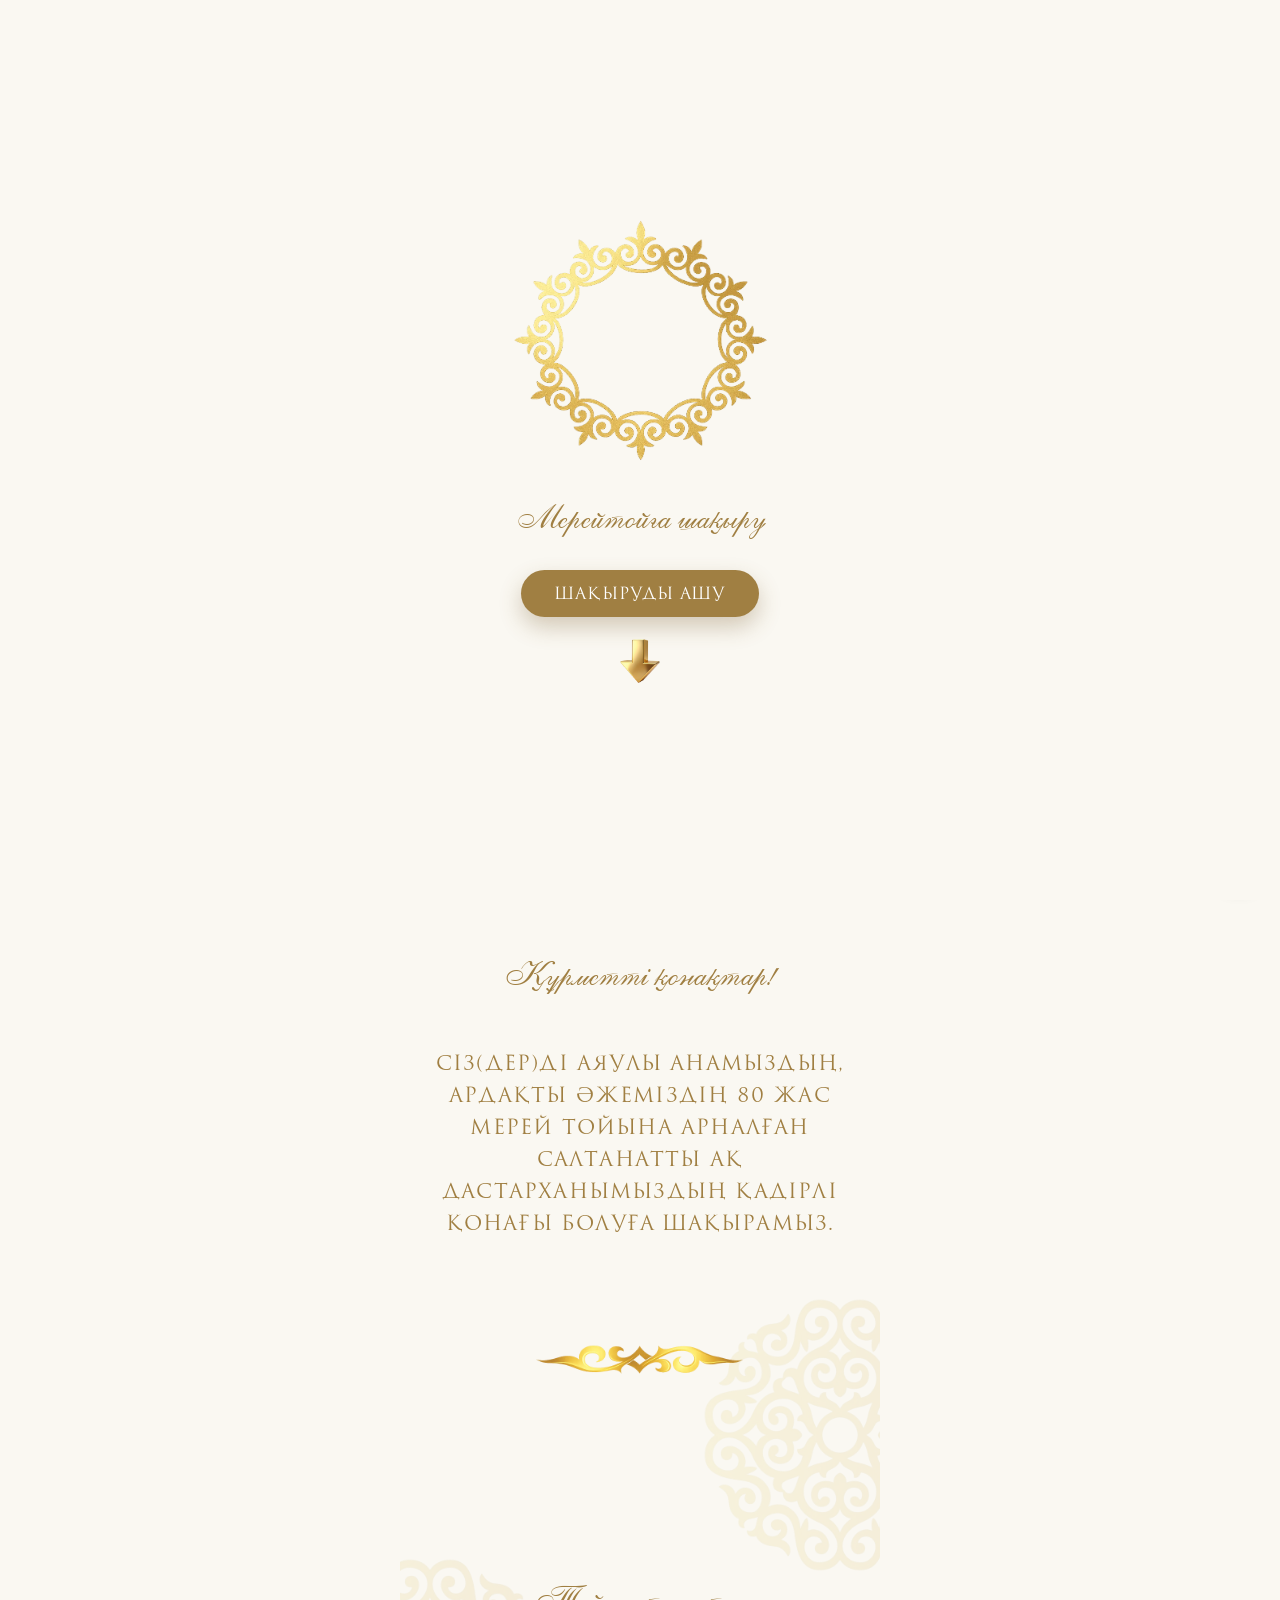
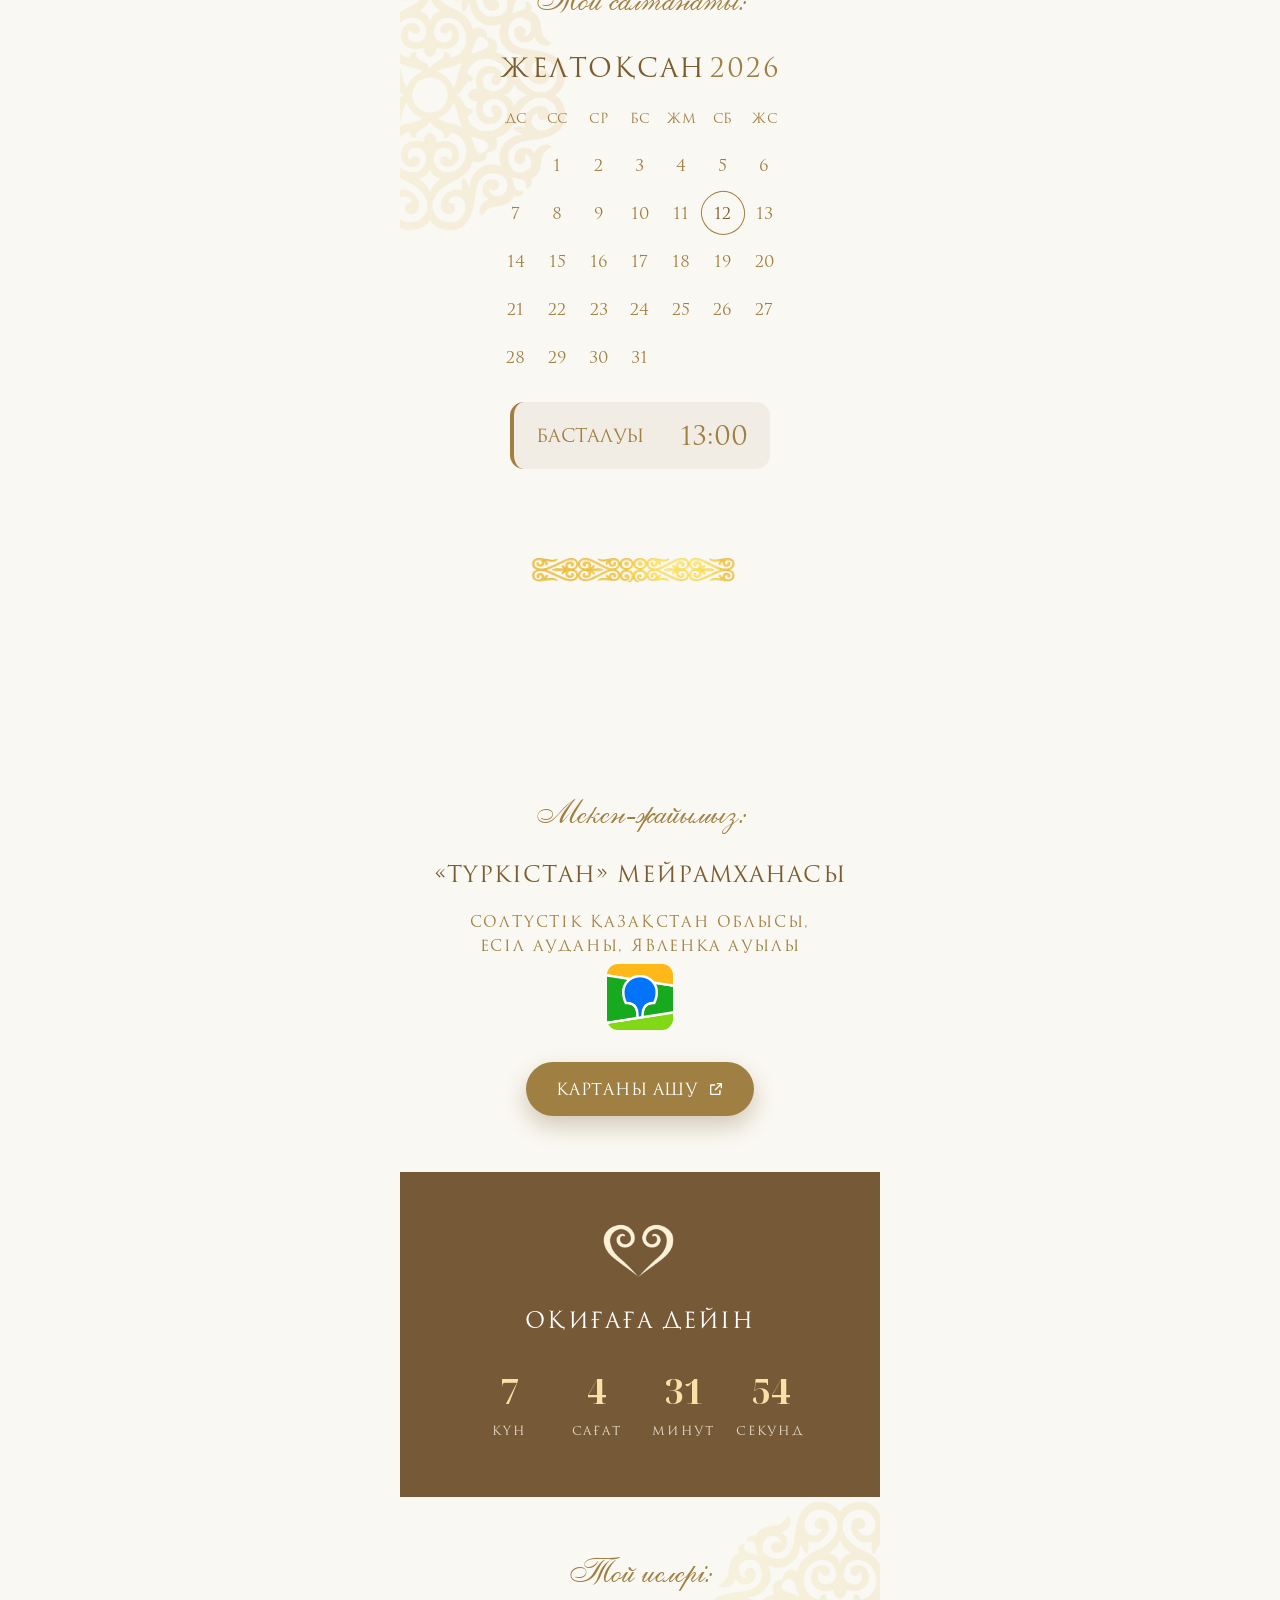
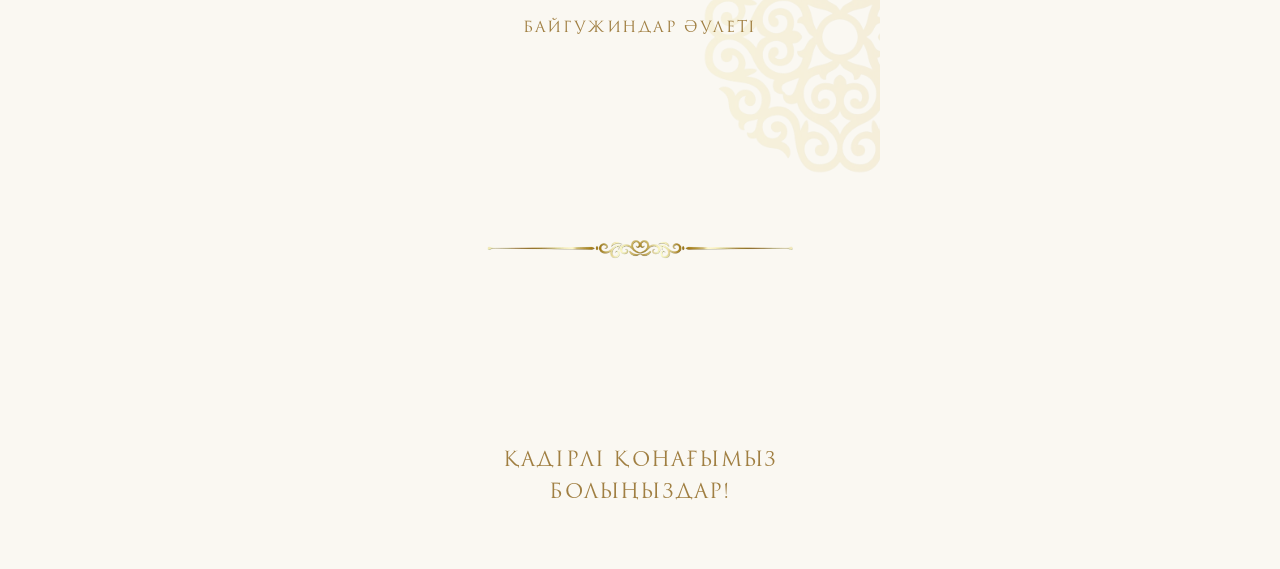
<file: index.html>
<!doctype html>
<html lang="kk" translate="no">
<head>
<meta charset="utf-8">
<meta name="viewport" content="width=device-width,initial-scale=1,viewport-fit=cover">
<meta name="google" content="notranslate">
<meta property="og:type" content="website">
<meta property="og:title" content="Мерейтойға шақыру">
<meta property="og:url" content="https://zhasissilbayev.github.io/tendik_shakyru_80/">
<meta property="og:image" content="https://zhasissilbayev.github.io/tendik_shakyru_80/og.png?v=4">
<meta property="og:image:width" content="600">
<meta property="og:image:height" content="600">
<meta name="twitter:card" content="summary">
<link rel="icon" type="image/png" href="favicon.png?v=1">
<link rel="apple-touch-icon" href="apple-touch-icon.png?v=1">
<title>Мерейтойға шақыру</title>
<link href="https://fonts.googleapis.com/css2?family=Noto+Serif+Display:ital,wght@0,400;0,700;0,800;1,400&display=swap" rel="stylesheet">
<style>
@font-face{font-family:'KZ_RomulC';src:url(fonts/KZ_RomulC.woff2) format('woff2'),url(fonts/KZ_RomulC.otf) format('opentype');font-display:swap}
@font-face{font-family:'Asylbek';src:url(fonts/Asylbek.woff2) format('woff2'),url(fonts/Asylbek.ttf) format('truetype');font-display:swap}
:root{--bg:#faf8f2;--gold:#a07f42;--gold-d:#7a5c2e;--gold-l:#f2d777;--ornament:#f6efd9;--brown:#765a37}
*{box-sizing:border-box}
html{background:#1b1b1b}
body{margin:0;background:var(--bg);color:var(--gold);font-family:'KZ_RomulC','Noto Serif Display',serif;line-height:1.5;overflow-x:hidden}
.page{max-width:480px;margin:0 auto;background:var(--bg);position:relative;overflow:hidden}
section{text-align:center;padding:56px 28px;position:relative}
.script{font-family:'Asylbek','Noto Serif Display',serif;font-weight:400;font-size:34px;color:var(--gold);margin:0 0 22px;line-height:1.2}
.caps{text-transform:uppercase;letter-spacing:.06em;color:var(--gold);font-size:20px;line-height:1.6;margin:0}
.caps.sm{font-size:15px;letter-spacing:.12em}
.gold-txt{background:linear-gradient(170deg,#fff0a8 0%,#e8b92f 35%,#b9861a 60%,#f5d567 100%);-webkit-background-clip:text;background-clip:text;color:transparent}

/* faded Kazakh ornaments */
.orn-bg{position:absolute;width:300px;height:auto;opacity:.1;pointer-events:none;z-index:0;animation:spin 60s linear infinite}
.orn-bg.r{right:-110px;top:-10px}
.orn-bg.l{left:-120px;top:20px}
section>*{position:relative;z-index:1}

/* hero */
.hero{min-height:100vh;min-height:100svh;display:flex;flex-direction:column;align-items:center;justify-content:space-between;padding-top:70px}
.wreath{position:relative;width:min(300px,78vw);aspect-ratio:1;margin:10px auto}
.wreath .spin{position:absolute;inset:0;width:100%;height:100%;animation:spin 40s linear infinite}
@keyframes spin{to{transform:rotate(360deg)}}
.wreath .num{position:absolute;inset:0;display:flex;flex-direction:column;align-items:center;justify-content:center;padding-bottom:6px}
.num b{font-family:'Noto Serif Display',serif;font-weight:800;font-size:clamp(84px,27vw,112px);line-height:.95;
  background:linear-gradient(175deg,#fff3b0,#e6b52c 40%,#a8780f 70%,#f0cf5a);-webkit-background-clip:text;background-clip:text;color:transparent;filter:drop-shadow(0 2px 1px rgba(120,80,0,.35))}
.num span{font-size:28px;letter-spacing:.12em;color:var(--gold);margin-top:-4px}
.hint{display:flex;flex-direction:column;align-items:center;gap:8px;font-size:13px;letter-spacing:.14em;text-transform:uppercase;margin-top:20px}
.hint img{width:64px;height:64px;object-fit:contain;animation:bobup 1.8s infinite}
@keyframes bobup{0%,100%{transform:rotate(180deg)}50%{transform:rotate(180deg) translateY(7px)}}
@keyframes bob{50%{transform:translateY(-7px)}}

/* calendar */
.cal{max-width:290px;margin:26px auto 0}
.cal-head{display:flex;justify-content:space-between;align-items:baseline;margin-bottom:22px;padding:0 4px}
.cal-head b{font-weight:400;font-size:26px;letter-spacing:.06em;text-transform:uppercase;color:var(--gold-d)}
.cal-head span{font-size:26px;letter-spacing:.08em}
.grid{display:grid;grid-template-columns:repeat(7,1fr);row-gap:10px;text-align:center}
.grid .dow{font-size:13px;letter-spacing:.04em;padding-bottom:8px}
.grid .d{font-size:16px;height:38px;display:flex;align-items:center;justify-content:center;position:relative}
.grid .d.hl::after{content:"";position:absolute;width:42px;height:42px;border:1.6px solid var(--gold);border-radius:52% 48% 50% 50%/48% 52% 48% 52%;transform:rotate(-12deg)}
.grid .d.hl{color:var(--gold-d)}
.start{margin:26px auto 0;max-width:260px;display:flex;justify-content:space-between;align-items:center;padding:14px 22px;
  background:#f2ede4;border-radius:14px;border-left:4px solid var(--gold);text-transform:uppercase;font-size:18px}
.start b{font-weight:400;font-size:26px}
.divider{display:block;margin:0 auto;width:320px;max-width:100%;height:auto}

/* map */
.venue{font-size:22px;text-transform:uppercase;letter-spacing:.05em;margin:0 0 20px;color:var(--gold-d)}
.gis{width:66px;height:66px;border-radius:11px;margin-top:6px}
.btn{display:inline-flex;align-items:center;gap:10px;margin-top:26px;padding:15px 30px;background:var(--gold);color:#fff;border-radius:40px;
  text-decoration:none;text-transform:uppercase;letter-spacing:.05em;font-size:16px;box-shadow:0 10px 22px rgba(122,92,46,.3)}
.btn svg{width:16px;height:16px}

/* countdown band */
.band{background:var(--brown);color:#f8f1e3;padding:44px 20px 50px;text-align:center;position:relative;overflow:hidden}
.band h3{font-weight:400;font-size:22px;letter-spacing:.08em;text-transform:uppercase;margin:14px 0 24px;color:#fff}
.cd{display:grid;grid-template-columns:repeat(4,1fr);gap:8px;max-width:340px;margin:0 auto}
.cd div{padding:6px 0}
.cd b{display:block;font-family:'Noto Serif Display',serif;font-weight:700;font-size:34px;font-weight:700;color:#f6e2a6}
.cd span{font-size:12px;letter-spacing:.14em;text-transform:uppercase;opacity:.85}
.heart{width:90px;height:auto;filter:brightness(1.25)}

.footer-line{display:block;margin:0 auto 24px;width:min(340px,100%);height:auto}
.diamond{display:block;margin:30px auto 0;width:300px;max-width:100%;height:auto}
.from{font-family:'Asylbek','Noto Serif Display',serif;font-weight:400;font-size:30px;margin-top:10px}

#music{position:fixed;right:16px;bottom:calc(16px + env(safe-area-inset-bottom,0px));width:50px;height:50px;border-radius:50%;
border:1px solid var(--gold);background:rgba(250,248,242,.92);color:var(--gold);cursor:pointer;z-index:9;display:grid;place-items:center;box-shadow:0 6px 16px rgba(0,0,0,.2)}
#music svg{width:22px;height:22px}
#music.on{animation:pulse 2s infinite}
@keyframes pulse{0%{box-shadow:0 0 0 0 rgba(160,127,66,.5)}100%{box-shadow:0 0 0 16px rgba(160,127,66,0)}}
.fade{opacity:0;transform:translateY(22px);transition:opacity .9s,transform .9s}
.fade.show{opacity:1;transform:none}

#cover{position:fixed;inset:0;z-index:20;background:var(--bg);display:flex;flex-direction:column;align-items:center;justify-content:center;gap:26px;padding:24px;text-align:center;transition:opacity .8s,visibility .8s;cursor:pointer}
#cover.off{opacity:0;visibility:hidden;pointer-events:none}
#cover .w{width:min(260px,66vw);animation:spin 40s linear infinite}
#cover .t{font-family:'Asylbek','Noto Serif Display',serif;font-size:34px;color:var(--gold)}
#cover .b{padding:14px 34px;background:var(--gold);color:#fff;border-radius:40px;letter-spacing:.06em;text-transform:uppercase;font-size:16px;box-shadow:0 10px 22px rgba(122,92,46,.3);border:0;font-family:inherit;cursor:pointer}
body.lock{overflow:hidden}
#cover .up{width:56px;height:56px;object-fit:contain;margin-top:-10px;animation:bobup 1.8s infinite}
</style>
</head>
<body class="lock">
<svg width="0" height="0" style="position:absolute" aria-hidden="true">
  <defs>
    <linearGradient id="g" x1="0" y1="0" x2="1" y2="1">
      <stop offset="0" stop-color="#fff0a0"/><stop offset=".35" stop-color="#e8b92f"/>
      <stop offset=".65" stop-color="#b3820f"/><stop offset="1" stop-color="#f5d567"/>
    </linearGradient>
    <!-- Kazakh scroll ornament (faded background) -->
    <symbol id="kz" viewBox="0 0 200 200">
      <g fill="none" stroke="currentColor" stroke-width="9" stroke-linecap="round">
        <circle cx="100" cy="100" r="70"/><circle cx="100" cy="100" r="44"/><circle cx="100" cy="100" r="18"/>
        <path d="M100 30c24-26 62-14 62 18s-34 34-34 12 24-22 24-4"/>
        <path d="M100 170c-24 26-62 14-62-18s34-34 34-12-24 22-24 4"/>
        <path d="M30 100c-26-24-14-62 18-62s34 34 12 34-22-24-4-24"/>
        <path d="M170 100c26 24 14 62-18 62s-34-34-12-34 22 24 4 24"/>
      </g>
    </symbol>
    <symbol id="curl" viewBox="0 0 40 40">
      <path d="M4 20c0-12 14-16 22-10 6 5 2 14-5 13-5-1-5-7-1-7" fill="none" stroke="url(#g)" stroke-width="3" stroke-linecap="round"/>
    </symbol>
  </defs>
</svg>

<div id="cover" translate="no"><img class="w" src="img/wreath.webp" alt=""><div class="t">Мерейтойға шақыру</div><button class="b" id="open">Шақыруды ашу</button><img class="up" src="img/arrow.webp" alt=""></div>
<audio id="aud" src="music.mp3" loop preload="auto"></audio>
<button id="music" aria-label="Музыка" title="Музыка"></button>

<div class="page" translate="no">

<!-- HERO -->
<section class="hero">
  <img class="orn-bg r" src="img/bg.webp" alt="">
  <div>
    <p class="script" style="font-size:36px">Мерейтойға шақыру</p>
    <div class="wreath">
      <img class="spin" src="img/wreath.webp" alt="">
      <div class="num"><b>80</b><span>ЖАС</span></div>
    </div>
  </div>
  <div class="hint">
    <img src="img/arrow.webp" alt="">
    жоғары көтеріңіз
  </div>
</section>

<!-- GREETING -->
<section class="fade">
  <img class="orn-bg r" style="top:auto;bottom:-60px" src="img/bg.webp" alt="">
  <p class="script">Құрметті қонақтар!</p>
  <p class="caps" style="margin-top:50px">Сіз(дер)ді аяулы анамыздың, ардақты әжеміздің 80 жас мерей тойына арналған салтанатты ақ дастарханымыздың қадірлі қонағы болуға шақырамыз.</p>
  <img class="diamond" src="img/diamond.webp" alt="">
</section>

<!-- CALENDAR -->
<section class="fade">
  <img class="orn-bg l" src="img/bg.webp" alt="">
  <p class="script">Той салтанаты:</p>
  <div class="cal">
    <div class="cal-head"><b>Желтоқсан</b><span>2026</span></div>
    <div class="grid" id="grid">
      <div class="dow">ДС</div><div class="dow">СС</div><div class="dow">СР</div><div class="dow">БС</div><div class="dow">ЖМ</div><div class="dow">СБ</div><div class="dow">ЖС</div>
    </div>
  </div>
  <div class="start"><span>Басталуы</span><b>13:00</b></div>
  <img class="divider" src="img/border.webp" alt="">
</section>

<!-- VENUE -->
<section class="fade">
  <p class="script">Мекен-жайымыз:</p>
  <p class="venue">«Түркістан» мейрамханасы</p>
  <p class="caps sm">Солтүстік Қазақстан облысы,<br>Есіл ауданы, Явленка ауылы</p>
  <img class="gis" src="img/2gis.webp" alt="2GIS"><br><a class="btn" href="https://2gis.kz/kz_north_kazakhstan_oblast_rwop/geo/70030077134423136" target="_blank" rel="noopener">Картаны ашу
    <svg viewBox="0 0 24 24" fill="none" stroke="currentColor" stroke-width="2" stroke-linecap="round" stroke-linejoin="round"><path d="M14 4h6v6M20 4l-9 9M18 14v5a1 1 0 0 1-1 1H5a1 1 0 0 1-1-1V7a1 1 0 0 1 1-1h5"/></svg>
  </a>
</section>

<!-- COUNTDOWN -->
<div class="band fade">
  <img class="heart" src="img/heart.png" alt="">
  <h3>Оқиғаға дейін</h3>
  <div class="cd">
    <div><b id="d">0</b><span>күн</span></div>
    <div><b id="h">0</b><span>сағат</span></div>
    <div><b id="m">0</b><span>минут</span></div>
    <div><b id="s">0</b><span>секунд</span></div>
  </div>
</div>

<!-- FROM -->
<section class="fade">
  <img class="orn-bg r" src="img/bg.webp" alt="">
  <p class="script">Той иелері:</p>
  <p class="caps sm" style="margin-bottom:40px">Байгужиндар әулеті</p>
  <img class="footer-line" src="img/divider.webp" alt="">
  <p class="caps" style="margin-bottom:6px">Қадірлі қонағымыз<br>болыңыздар!</p>
</section>

</div>

<script>
// calendar: December 2026 (1st = Tuesday, week starts Monday), event on the 12th
(function(){
  const g=document.getElementById('grid');
  let h='<div class="d"></div>';            // blank before Tuesday
  for(let i=1;i<=31;i++)h+=`<div class="d${i===12?' hl':''}">${i}</div>`;
  g.insertAdjacentHTML('beforeend',h);
})();

// countdown
const target=new Date('2026-12-12T13:00:00+05:00').getTime();
const $=id=>document.getElementById(id);
function tick(){
  let t=target-Date.now();const sg=t<0?'− ':'';t=Math.abs(t); // after the start the counter goes negative
  $('d').textContent=sg+Math.floor(t/864e5);
  $('h').textContent=Math.floor(t/36e5)%24;
  $('m').textContent=Math.floor(t/6e4)%60;
  $('s').textContent=Math.floor(t/1e3)%60;
}
tick();setInterval(tick,1000);

// reveal
const io=new IntersectionObserver(e=>e.forEach(x=>{if(x.isIntersecting){x.target.classList.add('show');io.unobserve(x.target)}}),{threshold:.15});
document.querySelectorAll('.fade').forEach(el=>io.observe(el));

// music
const a=$('aud'),b=$('music');
const on='<svg viewBox="0 0 24 24" fill="none" stroke="currentColor" stroke-width="1.8" stroke-linecap="round" stroke-linejoin="round"><path d="M11 5 6 9H3v6h3l5 4z"/><path d="M15.5 8.5a5 5 0 0 1 0 7M18.5 5.5a9 9 0 0 1 0 13"/></svg>';
const off='<svg viewBox="0 0 24 24" fill="none" stroke="currentColor" stroke-width="1.8" stroke-linecap="round" stroke-linejoin="round"><path d="M11 5 6 9H3v6h3l5 4z"/><path d="m22 9-6 6M16 9l6 6"/></svg>';
function set(p){b.innerHTML=p?on:off;b.classList.toggle('on',p)}
set(false);
b.onclick=()=>{a.paused?a.play().then(()=>set(true)).catch(()=>{}):(a.pause(),set(false))};
a.play().then(()=>set(true)).catch(()=>{
  const first=()=>{a.play().then(()=>set(true)).catch(()=>{})};
  ['click','touchstart','scroll'].forEach(ev=>addEventListener(ev,first,{once:true,passive:true}));
});

// pause when the page is hidden (tab switched / app minimised), resume on return
let wasPlaying=false;
document.addEventListener('visibilitychange',()=>{
  if(document.hidden){wasPlaying=!a.paused;if(wasPlaying){a.pause();set(false)}}
  else if(wasPlaying){a.play().then(()=>set(true)).catch(()=>{});wasPlaying=false}
});
addEventListener('pagehide',()=>{a.pause()});

// cover: one tap opens the invitation and starts the music
(function(){
  const c=document.getElementById('cover');
  c.addEventListener('click',()=>{
    a.play().then(()=>set(true)).catch(()=>{});
    c.classList.add('off');document.body.classList.remove('lock');
  },{once:true});
})();
</script>
</body>
</html>
</file>
